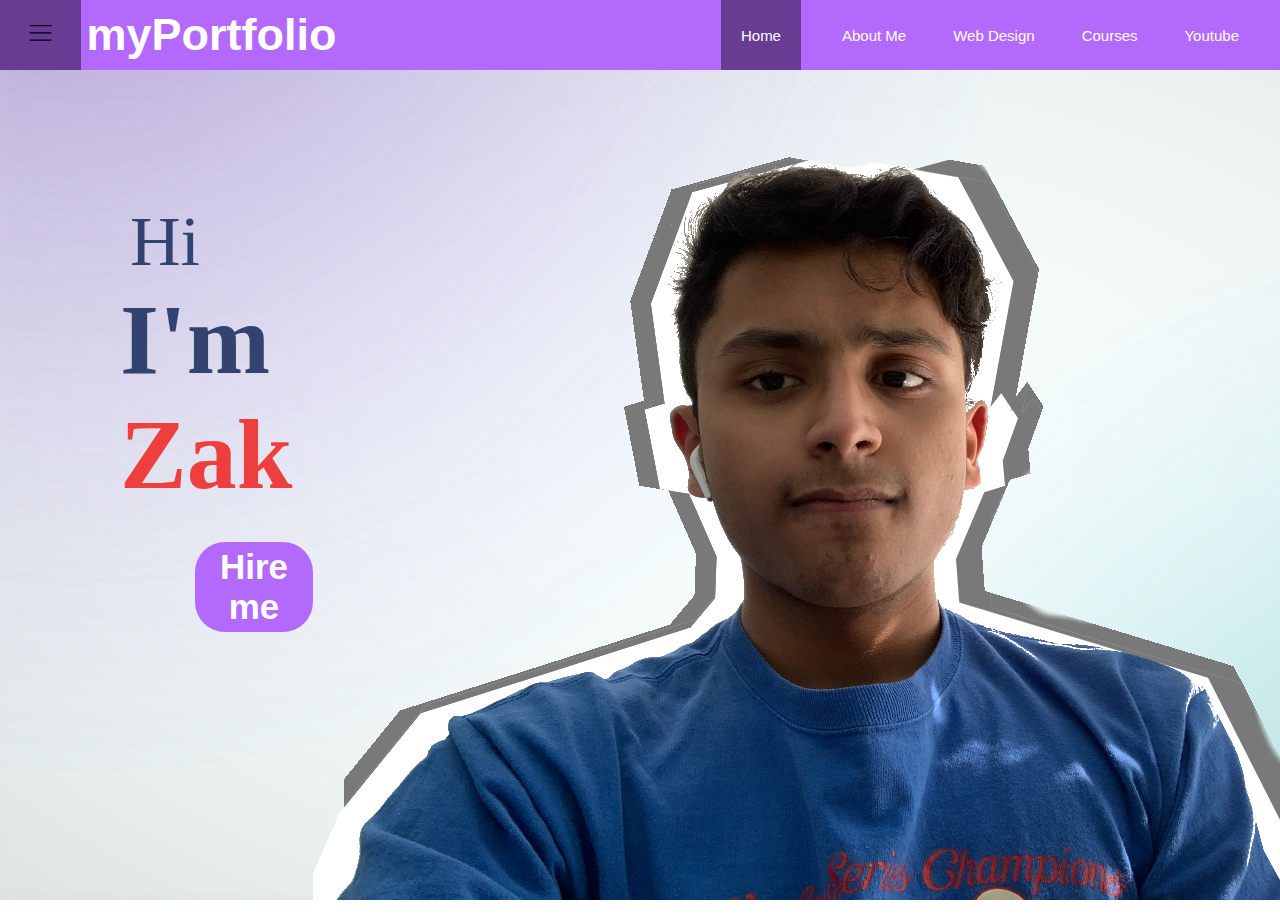
<file: index.html>
<!DOCTYPE html>
<html >
    <head>
        <link rel="stylesheet" href="styles/header.css">
        <link rel="stylesheet" href="styles/gradients.css">
        <link rel="stylesheet" href="styles/body.css">
        <link rel="stylesheet" href="styles/stoscroll.css">

    </head>

    <body class="bod"style="height:fit-content;">

       
    <div class="grey">
        
        <div class="hire-meprompt" style="z-index: index 5;">
            <div style="display:flex;z-index: index 6;justify-content: end;height:fit-content;">
                <button id="close">
                    <div style="font-weight: 1000; font-size: medium; color:indigo">
                        &#10005;
                    </div>                
                </button>
            </div>

            <iframe src="https://docs.google.com/forms/d/e/1FAIpQLSek2UvRyvqFr3l5GbVbj9YPOsEHro-jWHhUicJb8a7T33bIXg/viewform?embedded=true" width="700" height="600" frameborder="0" marginheight="0" marginwidth="0">Loading…</iframe>
        </div>
                    
        
    </div>
    
    <div class="back">
        <div class="menu-show" style="z-index: index 6; width:20%; text-align:center;">
            <div style="display:flex;flex-direction: column;width:100%;">
                <!--<button>
                    <img src="pics/hamburger-menu.svg" height="28.5px" 
                    style="margin-right:20px; margin-left: 20px;">
                    </button>-->
                <a href="index.html">
                    <button class="button-menu"><img src="pics/white ham.png" height="28.5px" 
                        style="margin-right:20px; margin-left: 20px;"></button>
                </a>

                <a href="https://www.youtube.com/@zakm20049/videos" target="_blank">
                    <button class="button-menu" >YT Channel</button>
                </a>

                <a href="https://discord.gg/pqDx3bJTRF" target="_blank">
                    <button class="button-menu" >Discord</button>
                </a>
            </div>
        </div>
    </div>

    
    
    <div style="z-index: index 1;">
        <!--Header-->
    <div class="header" style="margin:0px; z-index: index 1;">
        
        <div class="left-section" >
            <button class="menu" onclick="menu()">
            <img src="pics/hamburger-menu.svg" height="28.5px" 
            style="margin-right:20px; margin-left: 20px;">
            </button>
            <button style="border:none;background-color:#B469FD;font-size: 45px; margin:0px;color:white;
            font-weight:bold;">
                myPortfolio</button>
        </div>

        <div class="right-section" style="margin-right:35px;">
            <div class="right-text">
                <a href="index.html">
                    <button class="button-text-test">Home</button>
                </a>
            </div>
            <div class="right-text">
                <a href="about-me.html">
                    <button class="button-text">About Me</button>
                </a>
            </div>
            <div class="right-text">
                <a href="web-design.html">
                    <button class="button-text">Web Design</button>
                </a>
            </div>
            <div class="right-text">
                <a href="courses.html">
                    <button class="button-text">Courses</button>
                </a>
            </div>
            <div class="right-text">
                <a href="youtube.html">
                    <button class="button-text">Youtube</button>
                </a>
            </div>
        </div>
    </div>
    
        <!--End of Header-->
    <div class="flex" style="z-index: index 3;">
        <div class="text"style="margin-left:120px; margin-top: auto;
        margin-bottom:auto;flex:1; width:100%;">
            <div class="hi">
                Hi
            </div>
            <div class="im">
                I'm
                
            </div>
            <div class="zak">
                Zak
            </div>
            <button id="hire-me">
                Hire me
            </button>
        </div>
        <div class="image">
            <img class="img" src="pics/hompage.png" >
        </div>
    </div>
    

    <script src="scripts/home.js">
    </script>
    
    
    </body>
</html>
</file>
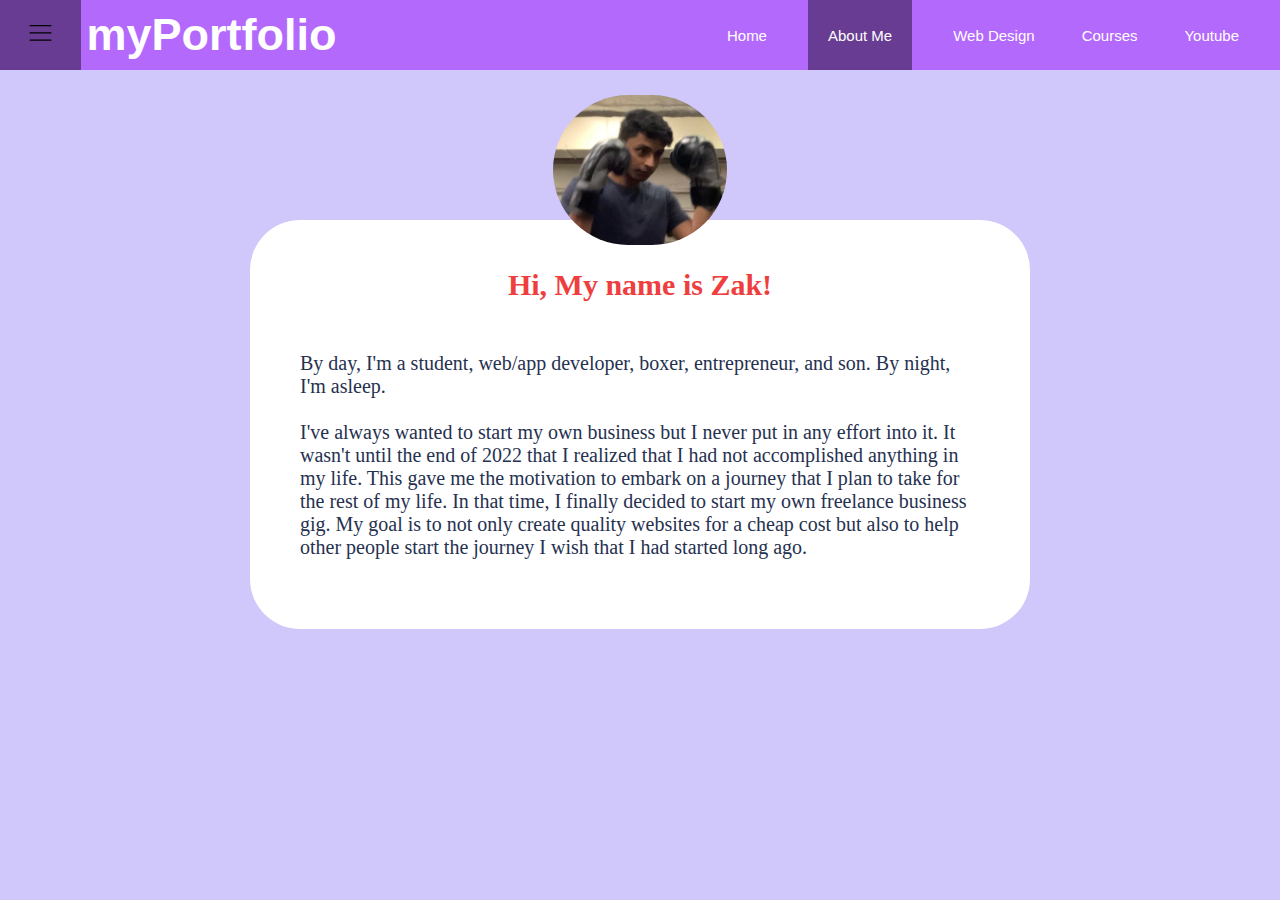
<file: about-me.html>
<!DOCTYPE html>
<html>
    <head>
        <link rel="stylesheet" href="styles/header.css">
        <link rel="stylesheet" href="styles/gradients.css">
        <link rel="stylesheet" href="styles/body.css">
        <link rel="stylesheet" href="styles/about-mebody.css">
        <link rel="stylesheet" href="styles/stoscroll.css">
    </head>

    <body class="man">

        <div class="back">
            <div class="menu-show" style="z-index: index 6; width:20%; text-align:center;">
                <div style="display:flex;flex-direction: column;width:100%;">
                    <!--<button>
                        <img src="pics/hamburger-menu.svg" height="28.5px" 
                        style="margin-right:20px; margin-left: 20px;">
                        </button>-->
                    <a href="about-me.html">
                        <button class="button-menu"><img src="pics/white ham.png" height="28.5px" 
                            style="margin-right:20px; margin-left: 20px;"></button>
                    </a>
    
                    <a href="https://www.youtube.com/@zakm20049/videos" target="_blank">
                        <button class="button-menu" >YT Channel</button>
                    </a>
    
                    <a href="https://discord.gg/pqDx3bJTRF" target="_blank">
                        <button class="button-menu" >Discord</button>
                    </a>
                </div>
            </div>
        </div>
        <div style="z-index: index 1;">
        <!--Header-->
        <div class="header">
        
            <div class="left-section">
                <button class="menu" onclick="themenu()">
                    <img src="pics/hamburger-menu.svg" height="28.5px" 
                    style="margin-right:20px; margin-left: 20px;">
                    </button>
                <button style="border:none;background-color:#B469FD;font-size: 45px; margin:0px;color:white;
                font-weight:bold;">
                myPortfolio</button>
            </div>
    
            <div class="right-section" style="margin-right:35px;">
                <div class="right-text">
                    <a href="index.html">
                        <button class="button-text">Home</button>
                    </a>
                </div>
                <div class="right-text">
                    <a href="about-me.html">
                        <button class="button-text-test">About Me</button>
                    </a>
                </div>
                <div class="right-text">
                    <a href="web-design.html">
                        <button class="button-text">Web Design</button>
                    </a>
                </div>
                <div class="right-text">
                    <a href="courses.html">
                        <button class="button-text">Courses</button>
                    </a>
                </div>
                <div class="right-text">
                    <a href="youtube.html">
                        <button class="button-text">Youtube</button>
                    </a>
                </div>
            </div>
    
        </div>
        <!--End of Header-->

        <div class="center" style="z-index:1;">
            <img src="pics/IMG_0180.jpg" class="profile">
        </div>

        <!--<div class="center-heading" style="z-index:2;">
            <p style="font-weight: bold; font-size: 30px; display:block;">
                <br>
                Hi, My name is Zak!
                
                
            </p>
        </div>-->
        <div class="center-text">
            <p class="center-heading" style="font-weight: bold; font-size: 30px;">
                <br>
                <br>
                Hi, My name is Zak!
                
                
            </p>
            <p style="font-size: 20px; margin-left:50px;margin-right:50px;">
                By day, I'm a student, web/app developer, boxer, 
                entrepreneur, and son. By night, I'm asleep.

                <br>
                <br>

                I've always wanted to start my own business but
                I never put in any effort into it. It wasn't until
                the end of 2022 that I realized that I had not
                accomplished anything in my life. This gave me
                the motivation to embark on a journey that I plan
                to take for the rest of my life. In that time, I finally
                decided to start my own freelance business gig. My goal
                is to not only create quality websites for a cheap cost but
                also to help other people start the journey I wish that I had
                started long ago.
            </p>
        </div>
        </div>
        <script src="scripts/home.js">
        </script>
    </body>
</html>
</file>
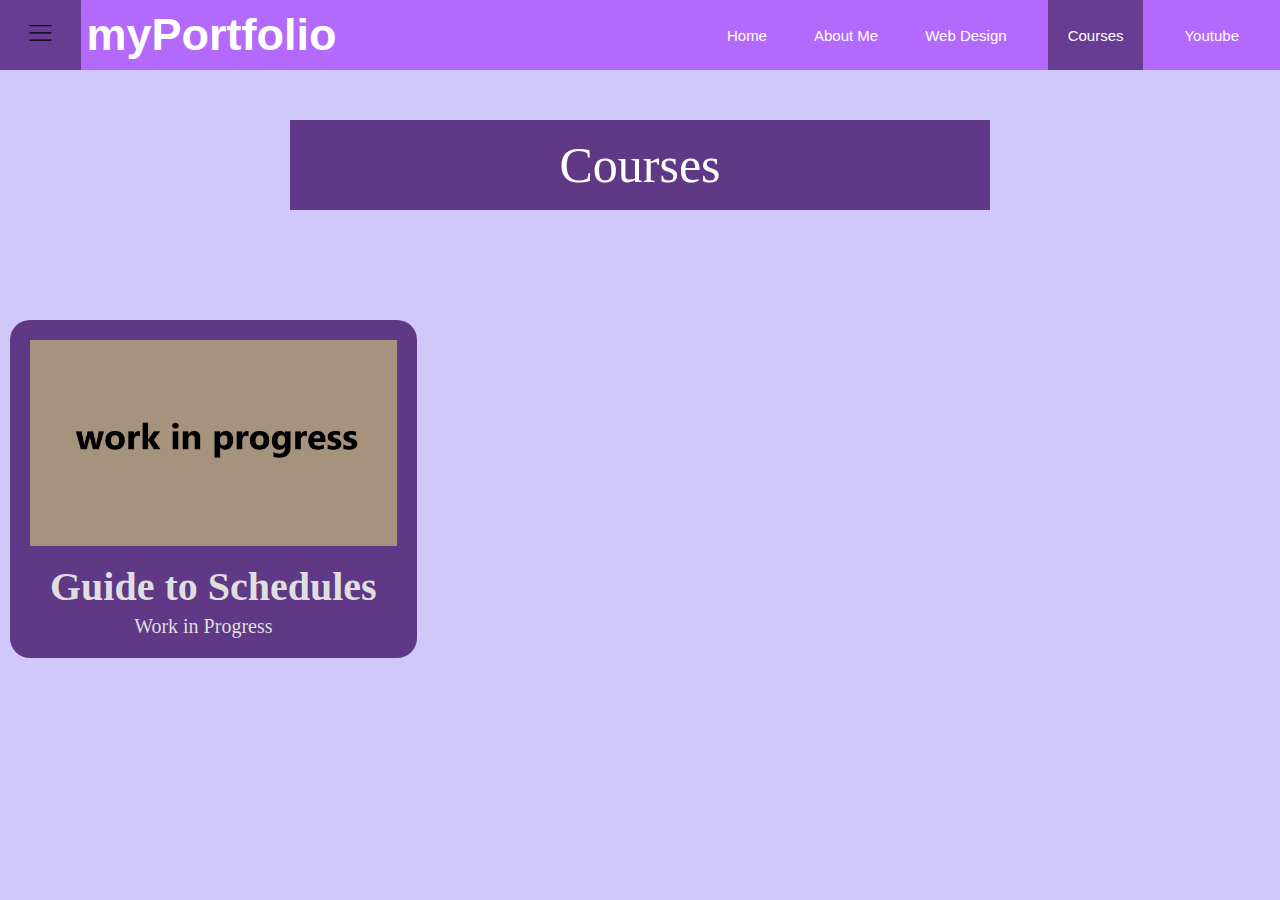
<file: courses.html>
<!DOCTYPE html>
<html stle="max-width: 100%; margin: 0; width: 100%; overflow: hidden">
    <head>
        <link rel="stylesheet" href="styles/header.css">
        <link rel="stylesheet" href="styles/gradients.css">
        <link rel="stylesheet" href="styles/body.css">
        <link rel="stylesheet" href="styles/web-designbody.css">
    </head>

    <body class="man" >

        <div class="back">
            <div class="menu-show" style="z-index: index 6; width:20%; text-align:center;">
                <div style="display:flex;flex-direction: column;width:100%;">
                    <!--<button>
                        <img src="pics/hamburger-menu.svg" height="28.5px" 
                        style="margin-right:20px; margin-left: 20px;">
                        </button>-->
                    <a href="courses.html">
                        <button class="button-menu"><img src="pics/white ham.png" height="28.5px" 
                            style="margin-right:20px; margin-left: 20px;"></button>
                    </a>
    
                    <a href="https://www.youtube.com/@zakm20049/videos" target="_blank">
                        <button class="button-menu" >YT Channel</button>
                    </a>
    
                    <a href="https://discord.gg/pqDx3bJTRF" target="_blank">
                        <button class="button-menu" >Discord</button>
                    </a>
                </div>
            </div>
        </div>
        <div class="header">
        
            <div class="left-section" >
                <button class="menu" onclick="themenu()">
                    <img src="pics/hamburger-menu.svg" height="28.5px" 
                    style="margin-right:20px; margin-left: 20px;">
                    </button>
                <button style="border:none;background-color:#B469FD;font-size: 45px; margin:0px;color:white;
                font-weight:bold;">
                    myPortfolio</button>
            </div>
    
            <div class="right-section" style="margin-right:35px;">
                <div class="right-text">
                    <a href="index.html">
                        <button class="button-text">Home</button>
                    </a>
                </div>
                <div class="right-text">
                    <a href="about-me.html">
                        <button class="button-text">About Me</button>
                    </a>
                </div>
                <div class="right-text">
                    <a href="web-design.html">
                        <button class="button-text">Web Design</button>
                    </a>
                </div>
                <div class="right-text">
                    <a href="courses.html">
                        <button class="button-text-test">Courses</button>
                    </a>
                </div>
                <div class="right-text">
                    <a href="youtube.html">
                        <button class="button-text">Youtube</button>
                    </a>
                </div>
            </div>
    
        </div>

        <div style="display:flex;flex-direction:row;justify-content:center;">
            <div class="web-title">
                <div class="webtext">Courses</div>
            </div>
        </div>

        <div class="web-holder">
            <div class="web-grid">
                <div class="grid-item">
                    <div>
                        <img src="pics/workinprogress.png" style="width:100%;">
                        <br>
                        <div class="grid-text">Guide to Schedules</div>
                        <div class="grid-para">Work in Progress</div>
                    </div>
                </div>

        </div>
        <script src="scripts/home.js">
        </script>
    </body>
</html>
</file>
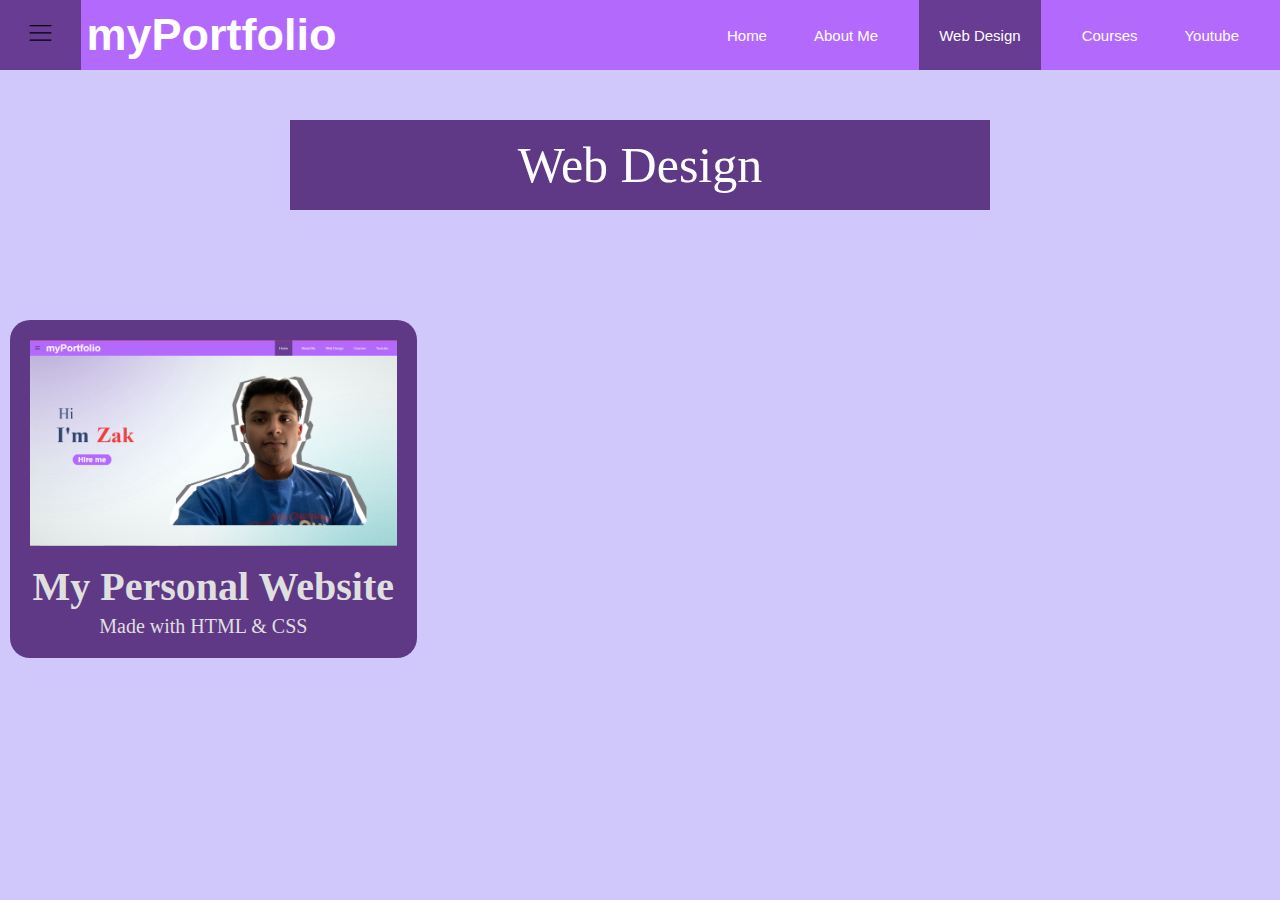
<file: web-design.html>
<!DOCTYPE html>
<html stle="max-width: 100%; margin: 0; width: 100%; overflow: hidden">
    <head>
        <link rel="stylesheet" href="styles/header.css">
        <link rel="stylesheet" href="styles/gradients.css">
        <link rel="stylesheet" href="styles/body.css">
        <link rel="stylesheet" href="styles/web-designbody.css">
    </head>

    <body class="man" >

        <div class="back">
            <div class="menu-show" style="z-index: index 6; width:20%; text-align:center;">
                <div style="display:flex;flex-direction: column;width:100%;">
                    <!--<button>
                        <img src="pics/hamburger-menu.svg" height="28.5px" 
                        style="margin-right:20px; margin-left: 20px;">
                        </button>-->
                    <a href="web-design.html">
                        <button class="button-menu"><img src="pics/white ham.png" height="28.5px" 
                            style="margin-right:20px; margin-left: 20px;"></button>
                    </a>
    
                    <a href="https://www.youtube.com/@zakm20049/videos" target="_blank">
                        <button class="button-menu" >YT Channel</button>
                    </a>
    
                    <a href="https://discord.gg/pqDx3bJTRF" target="_blank">
                        <button class="button-menu" >Discord</button>
                    </a>
                </div>
            </div>
        </div>
        <div class="header">
        
            <div class="left-section" >
                <button class="menu" onclick="themenu()">
                    <img src="pics/hamburger-menu.svg" height="28.5px" 
                    style="margin-right:20px; margin-left: 20px;">
                    </button>
                <button style="border:none;background-color:#B469FD;font-size: 45px; margin:0px;color:white;
                font-weight:bold;">
                    myPortfolio</button>
            </div>
    
            <div class="right-section" style="margin-right:35px;">
                <div class="right-text">
                    <a href="index.html">
                        <button class="button-text">Home</button>
                    </a>
                </div>
                <div class="right-text">
                    <a href="about-me.html">
                        <button class="button-text">About Me</button>
                    </a>
                </div>
                <div class="right-text">
                    <a href="web-design.html">
                        <button class="button-text-test">Web Design</button>
                    </a>
                </div>
                <div class="right-text">
                    <a href="courses.html">
                        <button class="button-text">Courses</button>
                    </a>
                </div>
                <div class="right-text">
                    <a href="youtube.html">
                        <button class="button-text">Youtube</button>
                    </a>
                </div>
            </div>
    
        </div>

        <div style="display:flex;flex-direction:row;justify-content:center;">
            <div class="web-title">
                <div class="webtext">Web Design</div>
            </div>
        </div>

        <div class="web-holder">
            <div class="web-grid">
                <a href="index.html" style="text-decoration:none;">
                    <div class="grid-item">
                        <div>
                            <img src="pics/website.PNG" style="width:100%;">
                            <br>
                            <div class="grid-text">My Personal Website</div>
                            <div class="grid-para">Made with HTML & CSS</div>
                        </div>
                    </div>
                </a>
                

            </div>
        </div>

        <script src="scripts/home.js">
        </script>

    </body>
</html>
</file>
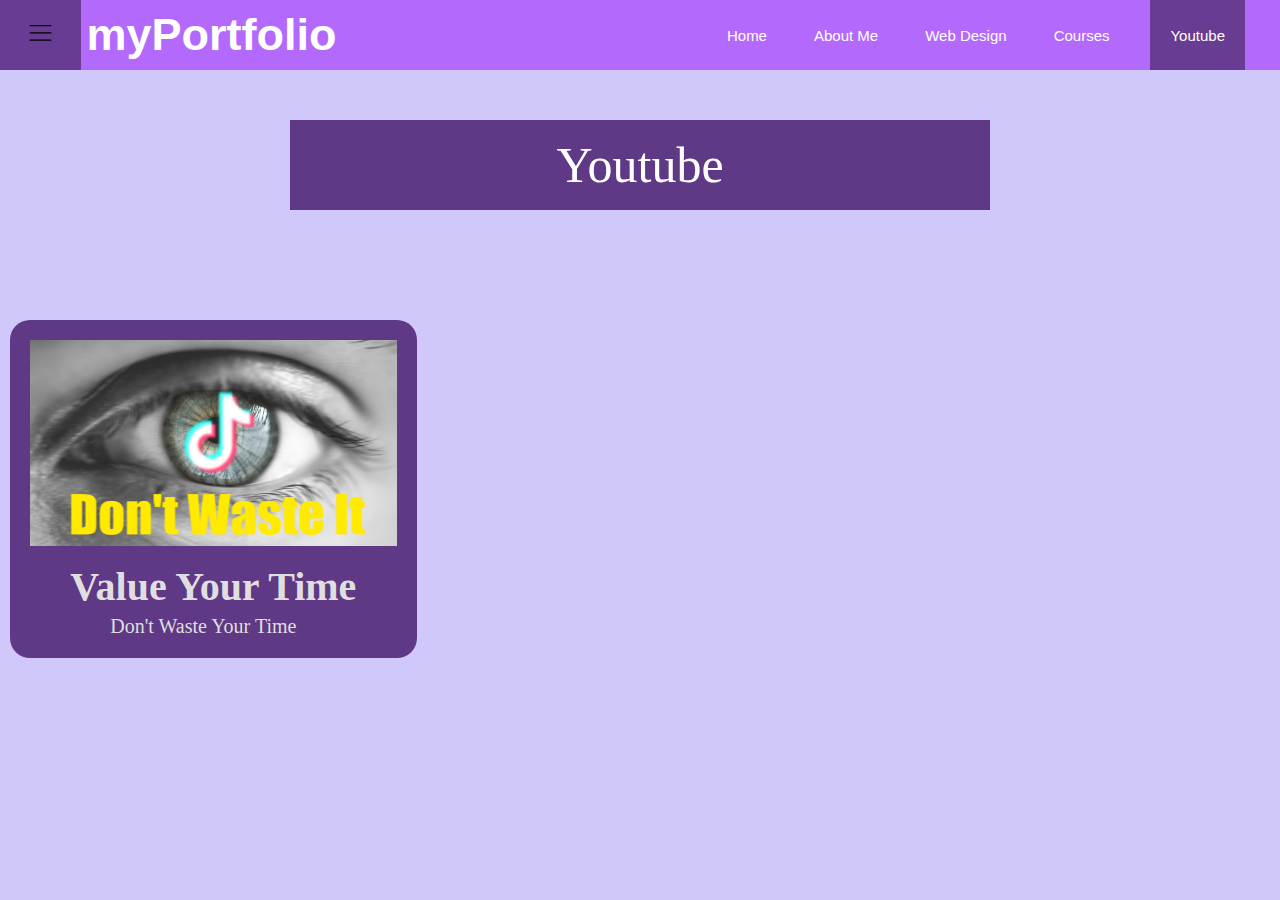
<file: youtube.html>
<!DOCTYPE html>
<html stle="max-width: 100%; margin: 0; width: 100%; overflow: hidden">
    <head>
        <link rel="stylesheet" href="styles/header.css">
        <link rel="stylesheet" href="styles/gradients.css">
        <link rel="stylesheet" href="styles/body.css">
        <link rel="stylesheet" href="styles/web-designbody.css">
    </head>

    <body class="man" >

        <div class="back">
            <div class="menu-show" style="z-index: index 6; width:20%; text-align:center;">
                <div style="display:flex;flex-direction: column;width:100%;">
                    <!--<button>
                        <img src="pics/hamburger-menu.svg" height="28.5px" 
                        style="margin-right:20px; margin-left: 20px;">
                        </button>-->
                    <a href="youtube.html">
                        <button class="button-menu"><img src="pics/white ham.png" height="28.5px" 
                            style="margin-right:20px; margin-left: 20px;"></button>
                    </a>
    
                    <a href="https://www.youtube.com/@zakm20049/videos" target="_blank">
                        <button class="button-menu" >YT Channel</button>
                    </a>
    
                    <a href="https://discord.gg/pqDx3bJTRF" target="_blank">
                        <button class="button-menu" >Discord</button>
                    </a>
                </div>
            </div>
        </div>
        <div class="header">
        
            <div class="left-section" >
                <button class="menu" onclick="themenu()">
                    <img src="pics/hamburger-menu.svg" height="28.5px" 
                    style="margin-right:20px; margin-left: 20px;">
                    </button>
                <button style="border:none;background-color:#B469FD;font-size: 45px; margin:0px;color:white;
                font-weight:bold;">
                    myPortfolio</button>
            </div>
    
            <div class="right-section" style="margin-right:35px;">
                <div class="right-text">
                    <a href="index.html">
                        <button class="button-text">Home</button>
                    </a>
                </div>
                <div class="right-text">
                    <a href="about-me.html">
                        <button class="button-text">About Me</button>
                    </a>
                </div>
                <div class="right-text">
                    <a href="web-design.html">
                        <button class="button-text">Web Design</button>
                    </a>
                </div>
                <div class="right-text">
                    <a href="courses.html">
                        <button class="button-text">Courses</button>
                    </a>
                </div>
                <div class="right-text">
                    <a href="youtube.html">
                        <button class="button-text-test">Youtube</button>
                    </a>
                </div>
            </div>
    
        </div>

        <div style="display:flex;flex-direction:row;justify-content:center;">
            <div class="web-title">
                <div class="webtext">Youtube</div>
            </div>
        </div>

        <div class="web-holder">
            <div class="web-grid">
                <a href="https://www.youtube.com/watch?v=5qA9wvHED68&ab_channel=ZakMohammed"
                target="_blank" style="text-decoration: none;">
                    <div class="grid-item">
                        <div>
                            <img src="pics/vid1.png" style="width:100%;">
                            <br>
                            <div class="grid-text">Value Your Time</div>
                            <div class="grid-para">Don't Waste Your Time</div>
                        </div>
                    </div>
                </a>

                
                

            </div>
        </div>
        <script src="scripts/home.js">
        </script>
    </body>
</html>
</file>
<file: styles/header.css>
.left-section{
    display:flex; 
    flex-direction:row;
    align-items:center;
    height:60px;
}

.right-section{
    display:flex; 
    flex-direction:row;
    align-items:center;
    
}

.right-text{
    margin-left:35px;
    
}

.header{
    background-color: #B469FD; 
    position:relative;
    height:70px;
    margin:0px; 
    align-items:center;
    display:flex; 
    flex-direction:row;
    width: 100%;
    justify-content: space-between;
    z-index: 2;
}

.button-text,.link,.link:visited{
    border:none;
    height:70px;
    background-color: #B469FD;
    color:white;
    font-size: 15px;
    transition: padding-right .5s, padding-left .5s,background-color 0.5s;
}

.button-text:hover{
    background-color: #673c92;
    padding-right: 20px;
    padding-left: 20px;
    cursor: pointer;
}

.button-text-test{
    border:none;
    height:70px;
    color:white;
    font-size: 15px;
    background-color: #673c92;
    padding-right: 20px;
    padding-left: 20px;
}

.menu{
    border:none;
    background-color: #B469FD;
    height:70px;
    transition: background-color 0.5s;
}

.menu:hover{
    background-color: #673c92;
    cursor: pointer;
}
</file>
<file: styles/gradients.css>
.bod{
    background-image: url("s2-copy.jpg");
    background-size: cover;
    opacity:100%;
    margin-top:0px;
    margin-left:0px;
    margin-right:0px;
}

.man{
    background-color:rgba(162, 143, 246, 0.501);
    background-size: cover;
    opacity:100%;
    margin-top:0px;
    margin-left:0px;
    margin-right:0px;
    margin-bottom:100px;
}
</file>
<file: styles/body.css>
.hi{
    font-size:70px;
    color: rgb(50, 67, 112);
    margin-left:10px;
}

.im{
    margin-top:0px;
    font-size: 100px;
    color: rgb(50, 67, 112);
    display:inline-block;
    margin-right:30px;
    font-weight: bold;
}

.zak{
    display:inline-block;
    font-size: 100px;
    font-weight: bold;
    color: rgb(239, 62, 62);
}

#hire-me{
    font-size: 35px;
    color:white;
    font-weight: bold;
    margin-left: 75px;
    margin-top:30px;
    display:block;
    background-color: #B469FD;
    border-radius: 30px;
    padding: 5px 25px;
    border: none;
    transition: background-color 0.5s;
}

#hire-me:hover{
    background-color: #673c92;
    cursor: pointer;
}

body{
    height:fit-content;
    width:100%;
}

.button-menu,.link,.link:visited{
    border:none;
    height:70px;
    background-color: #B469FD;
    color:white;
    font-size: 15px;
    width:100%;
    transition: background-color 0.5s;
}

.button-menu:hover{
    background-color: #673c92;
    width:100%;
    cursor: pointer;
}



.flex{
    display: flex;
    flex-direction: row;
    background-size: cover;
    height:100%;
    justify-content: space-between;
    margin-top: -155px;
}


.img{
    /*margin-top:-135px;
    margin-left:-350px;*/
    width:fit-content;
    position:relative;
    animation-name: ex;
    animation-duration: 10s;
    animation-iteration-count: infinite;
}

@keyframes ex {
    0%   {left:10px; top:10px;}
  10%  {left:20px; top:10px;}
  20%  {left:20px; top:20px;}
  30%  {left:10px; top: 20px;}
  40% {left:10px; top:10px;}
  50% {left:-20px; top: 10px;}
  60% {left:10px; top: -10px;}
  70% {left:20px; top: -10px;}
  80% {left:10px; top: 20px;}
  90%{left:20px; top: 20px;}
  100%{left:10px; top: 10px;}

}

.menu-show{
    display:none;
    background-color: #B469FD;
    opacity:100%;
    z-index: 6;  
}

.image {

    height: auto;
  
    max-width: 100%;
  
  }

.back{
    display:none;
    background-size: cover;
    background-color: black;
    opacity:89%;
    margin-top:0px;
    margin-left:0px;
    margin-right:0px;
    position:absolute;
    width:100%;
    height:100%;
    z-index: 4;
}


.grey{
    display:none;
    background-size: cover;
    background-color: black;
    opacity:90%;
    margin-top:0px;
    margin-left:0px;
    margin-right:0px;
    position:absolute;
    width:100%;
    height:100%;
    z-index: 4;
    justify-content: center;
    align-items: center;
}


.hire-meprompt{
    display:none;
    background-color: rgba(255, 255, 255, 0.98);
    position:absolute;
    width:fit-content;
    height:fit-content;
    flex-direction: row;
    justify-content: space-between;
    z-index: 5; 
}



.pic{
    display:inline-block;
    margin-left:300px;
}

.subject-name{
    display:block;
    background-color: #B469FD;
}

.heading{
    font-family: sans-serif;
    font-size: 30px;
    font-weight: bold;
}

.form-control{
    font-family: sans-serif;
    font-size: 22px;
    font-weight: normal;
    line-height: 1.1;
    display: grid;
    grid-template-columns: 1em auto;
    gap: 0.5em;
}

#close{
background-color: #B469FD;
border-radius: 50px;
border: none;
width: 35px;
height:35px;
transition: background-color 0.25s;
}

#close:hover{
    background-color: #673c92;
    cursor: pointer;
}
</file>
<file: styles/stoscroll.css>
html {
    height: 100%;
}
body {
    max-height: 100%;
}
html, body {margin: 0; height: 100%; overflow: hidden}
</file>
<file: styles/about-mebody.css>
.center{
    display: flex;
    position:relative;
    justify-content: center;
    align-items: center;
    height: 200px;
    border: none;
    z-index:1;
}
.center-title{
    display: flex;
    position:relative;
    justify-content: center;
    align-items: center;
    height: 200px;
    border: none;
    z-index:2;
}

.profile{
    height: 150px;
    border-radius: 100px;
}

.center-heading{
    display: flex;
    color: rgb(239, 62, 62);
    
    justify-content: center;
    margin-left:auto;
    margin-right:auto;
    margin-top:-20px;
    border:none;

}
.center-text{
    display: flex;
    border-radius: 50px;
    flex-direction: column;
    color:rgb(38, 49, 80);
    background-color: rgb(255, 255, 255);
    justify-content: center;
    margin-left:250px;
    margin-top:-50px;
    margin-right:250px;
    padding-bottom:50px;
    border:none;

}

.title{
    margin:0px;
    color:rgb(50, 67, 112);
}
</file>
<file: styles/web-designbody.css>
.web-title{
    display:flex;
    flex-direction: row;
    justify-content: center;
    height:90px;
    margin-top:50px;
    background-color: #5f3986;
    width:700px;
    margin-bottom: 100px;
}

.web-holder{
    width:100%;
}

.web-grid{
    display:grid;
    grid-template-columns: 1fr 1fr 1fr;
    column-gap: 20px;
    row-gap: 40px;
    padding: 10px;
}

.grid-item {
    background-color: #5f3986;
    border: none;
    border-radius: 20px;
    padding: 20px;
    font-size: 30px;
    text-align: center;
    transition: background-color .5s, border-radius .5s;
  }

.grid-item:hover{
    background-color: #824eb5;
    border-radius: 40px;
}

.grid-text{
    margin-top:10px;
    color:rgb(223, 223, 223);
    font-weight: bold;
    font-size: 40px;
}

.grid-para{
    margin-top:5px;
    color:rgb(223, 223, 223);
    font-size: 20px;
    margin-left:-20px;
}

.webtext{
    display:flex;
    flex-direction: column;
    justify-content: center;
    font-size: 50px;
    color:white;
    text-align: center;
}
</file>
